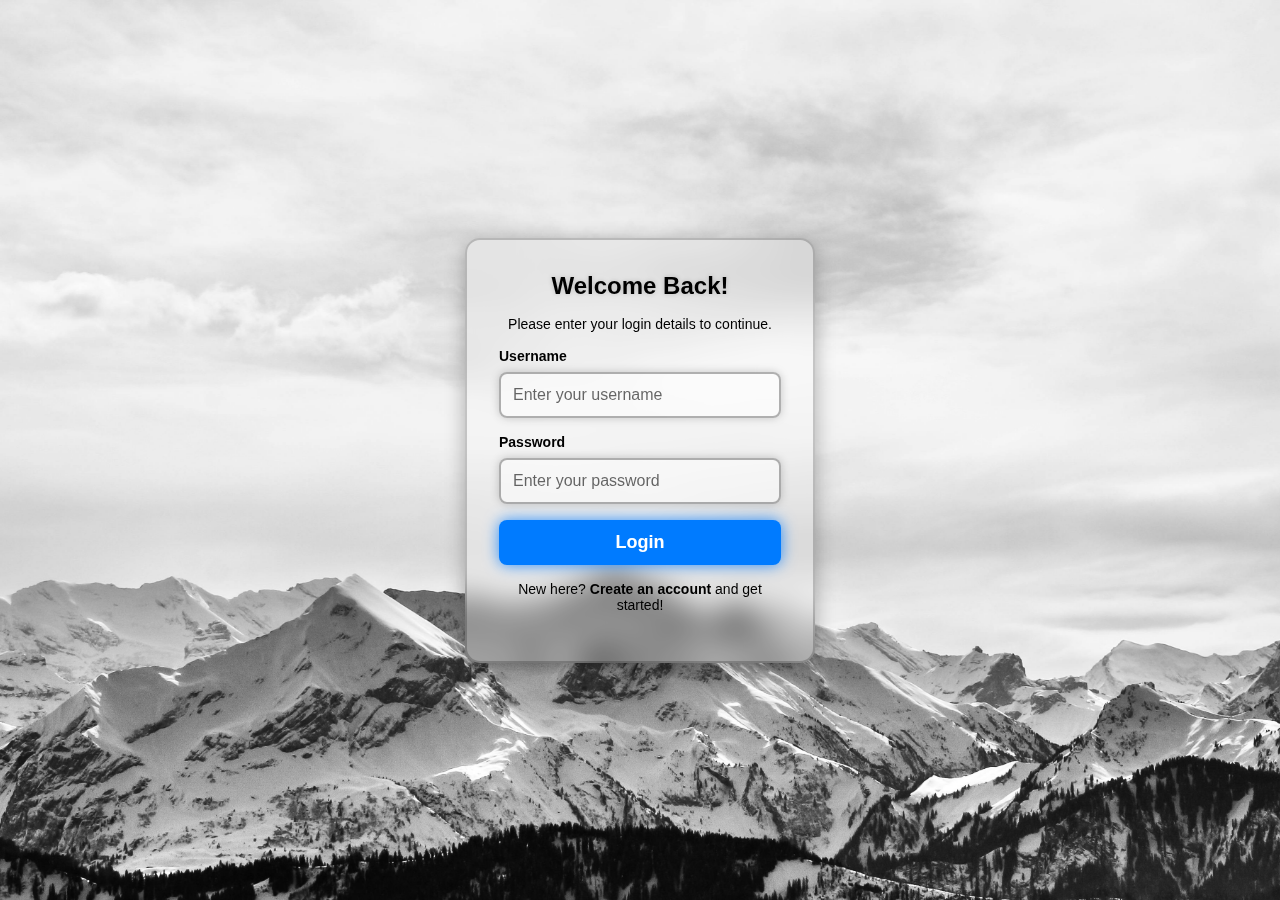
<file: index.html>
<!DOCTYPE html>
<html lang="en">
<head>
    <meta charset="UTF-8">
    <meta name="viewport" content="width=device-width, initial-scale=1.0">
    <title>Login | Secure Access</title>
    <link rel="stylesheet" href="styles.css">
</head>
<body>
    <div class="login-container">
        <h2>Welcome Back!</h2>
        <p>Please enter your login details to continue.</p>
        <form id="loginForm">
            <div class="input-group">
                <label for="username">Username</label>
                <input type="text" id="username" name="username" placeholder="Enter your username" required>
            </div>
            <div class="input-group">
                <label for="password">Password</label>
                <input type="password" id="password" name="password" placeholder="Enter your password" required>
            </div>
            <button type="submit" class="login-button">Login</button>
        </form>
        <p class="switch-auth">New here? <a href="signup.html">Create an account</a> and get started!</p>
    </div>
    <script src="script.js"></script>
</body>
</html>
</file>
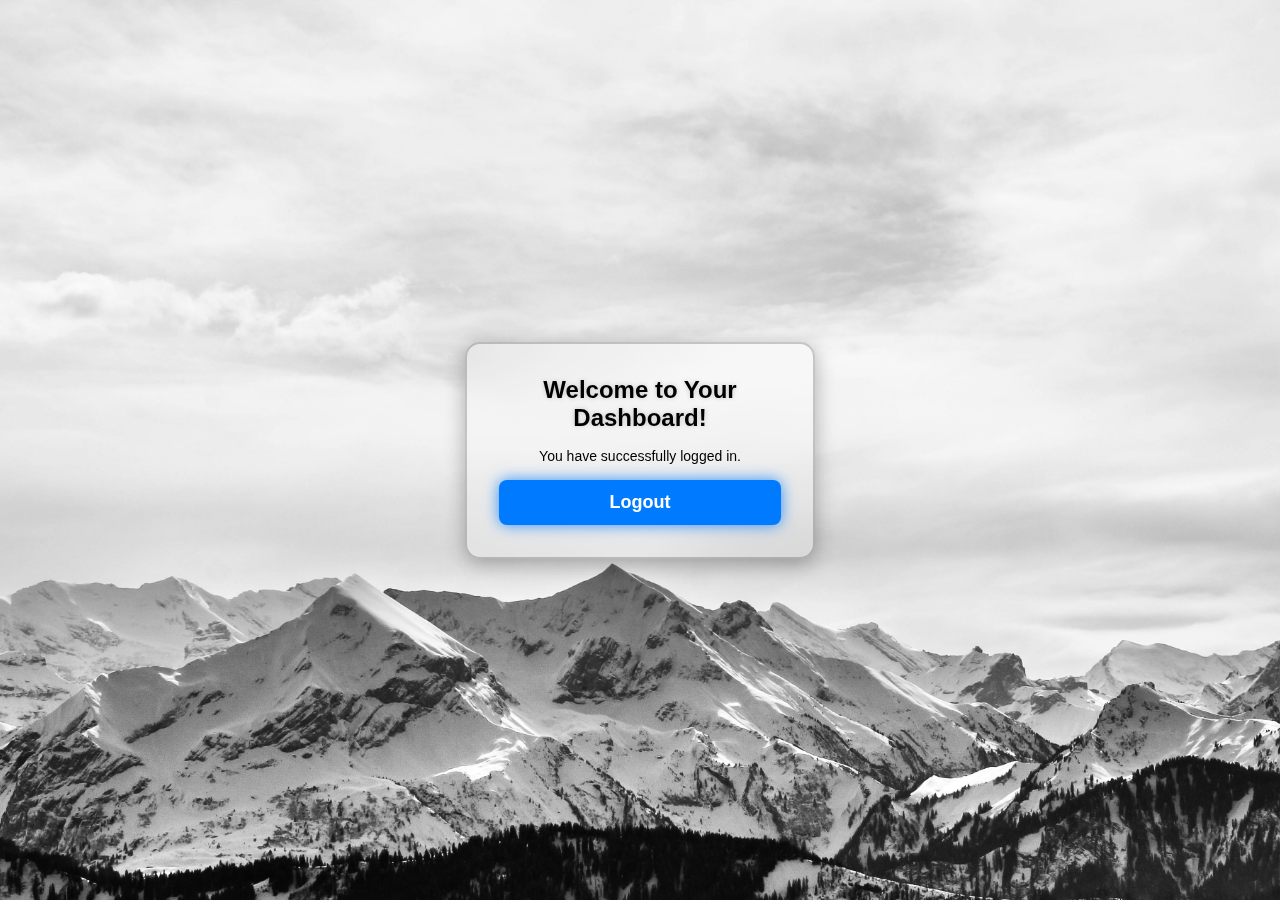
<file: dashboard.html>
<!DOCTYPE html>
<html lang="en">
<head>
    <meta charset="UTF-8">
    <meta name="viewport" content="width=device-width, initial-scale=1.0">
    <title>Dashboard</title>
    <link rel="stylesheet" href="styles.css">
</head>
<body>
    <div class="login-container">
        <h2>Welcome to Your Dashboard!</h2>
        <p>You have successfully logged in.</p>
        <button onclick="logout()" class="login-button">Logout</button>
    </div>
    <script>
        function logout() {
            alert("You have been logged out.");
            window.location.href = "index.html";
        }
    </script>
</body>
</html>
</file>
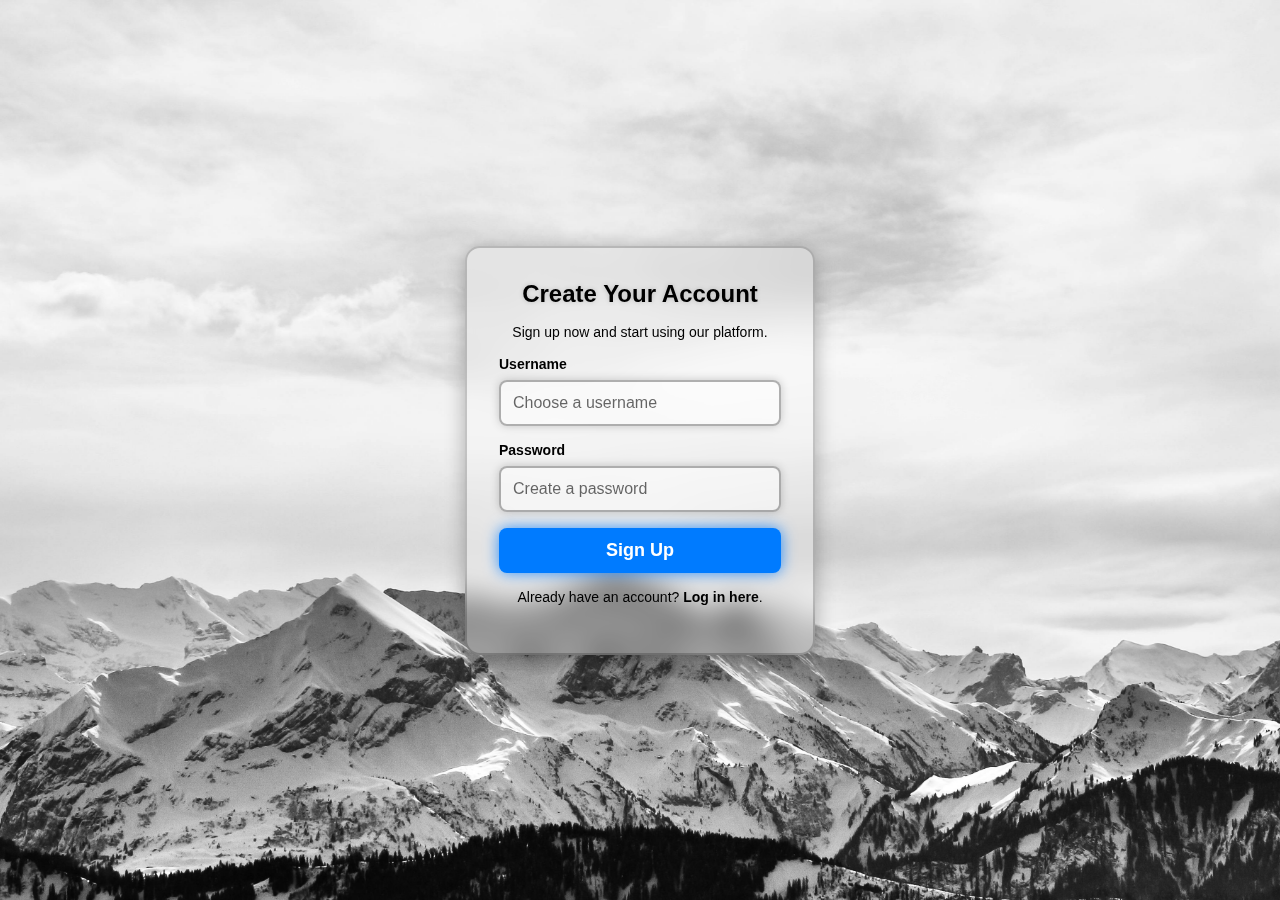
<file: signup.html>
<!DOCTYPE html>
<html lang="en">
<head>
    <meta charset="UTF-8">
    <meta name="viewport" content="width=device-width, initial-scale=1.0">
    <title>Sign Up | Secure Access</title>
    <link rel="stylesheet" href="styles.css">
</head>
<body>
    <div class="login-container">
        <h2>Create Your Account</h2>
        <p>Sign up now and start using our platform.</p>
        <form id="signupForm">
            <div class="input-group">
                <label for="newUsername">Username</label>
                <input type="text" id="newUsername" name="newUsername" placeholder="Choose a username" required>
            </div>
            <div class="input-group">
                <label for="newPassword">Password</label>
                <input type="password" id="newPassword" name="newPassword" placeholder="Create a password" required>
            </div>
            <button type="submit" class="login-button">Sign Up</button>
        </form>
        <p class="switch-auth">Already have an account? <a href="index.html">Log in here</a>.</p>
    </div>
    <script src="script.js"></script>
</body>
</html>
</file>
<file: styles.css>
* {
    margin: 0;
    padding: 0;
    box-sizing: border-box;
    font-family: Arial, sans-serif;
}

body {
    display: flex;
    justify-content: center;
    align-items: center;
    height: 100vh;
    background: url('background-img.jpg') no-repeat center center/cover;
}

.login-container {
    background: rgba(255, 255, 255, 0.2);
    padding: 2rem;
    border-radius: 15px;
    box-shadow: 0 4px 20px rgba(0, 0, 0, 0.3);
    width: 350px;
    text-align: center;
    backdrop-filter: blur(15px);
    border: 2px solid rgba(0, 0, 0, 0.2);
}

h2 {
    margin-bottom: 1rem;
    color: black;
    text-shadow: 0 0 5px rgba(0, 0, 0, 0.2);
    font-weight: bold;
    font-size: 24px;
}

p {
    color: black;
    font-size: 14px;
    margin-bottom: 1rem;
}

.input-group {
    margin-bottom: 1rem;
    text-align: left;
}

.input-group label {
    display: block;
    margin-bottom: 0.5rem;
    font-size: 14px;
    color: black;
    font-weight: bold;
}

.input-group input {
    width: 100%;
    padding: 12px;
    border: 2px solid rgba(0, 0, 0, 0.3);
    border-radius: 8px;
    font-size: 16px;
    background: rgba(255, 255, 255, 0.5);
    color: black;
    box-shadow: 0 0 10px rgba(0, 0, 0, 0.2);
}

.input-group input::placeholder {
    color: rgba(0, 0, 0, 0.6);
}

.login-button {
    width: 100%;
    padding: 12px;
    background: #007BFF;
    border: none;
    color: white;
    font-size: 18px;
    font-weight: bold;
    border-radius: 8px;
    cursor: pointer;
    transition: all 0.3s ease;
    box-shadow: 0 0 15px rgba(0, 123, 255, 0.8);
}

.login-button:hover {
    background: #0056b3;
    box-shadow: 0 0 20px rgba(0, 123, 255, 1);
    transform: scale(1.05);
}

.switch-auth {
    margin-top: 1rem;
    font-size: 14px;
}

.switch-auth a {
    color: black;
    text-decoration: none;
    font-weight: bold;
    
}

.switch-auth a:hover {
    text-decoration: underline;
}
</file>
